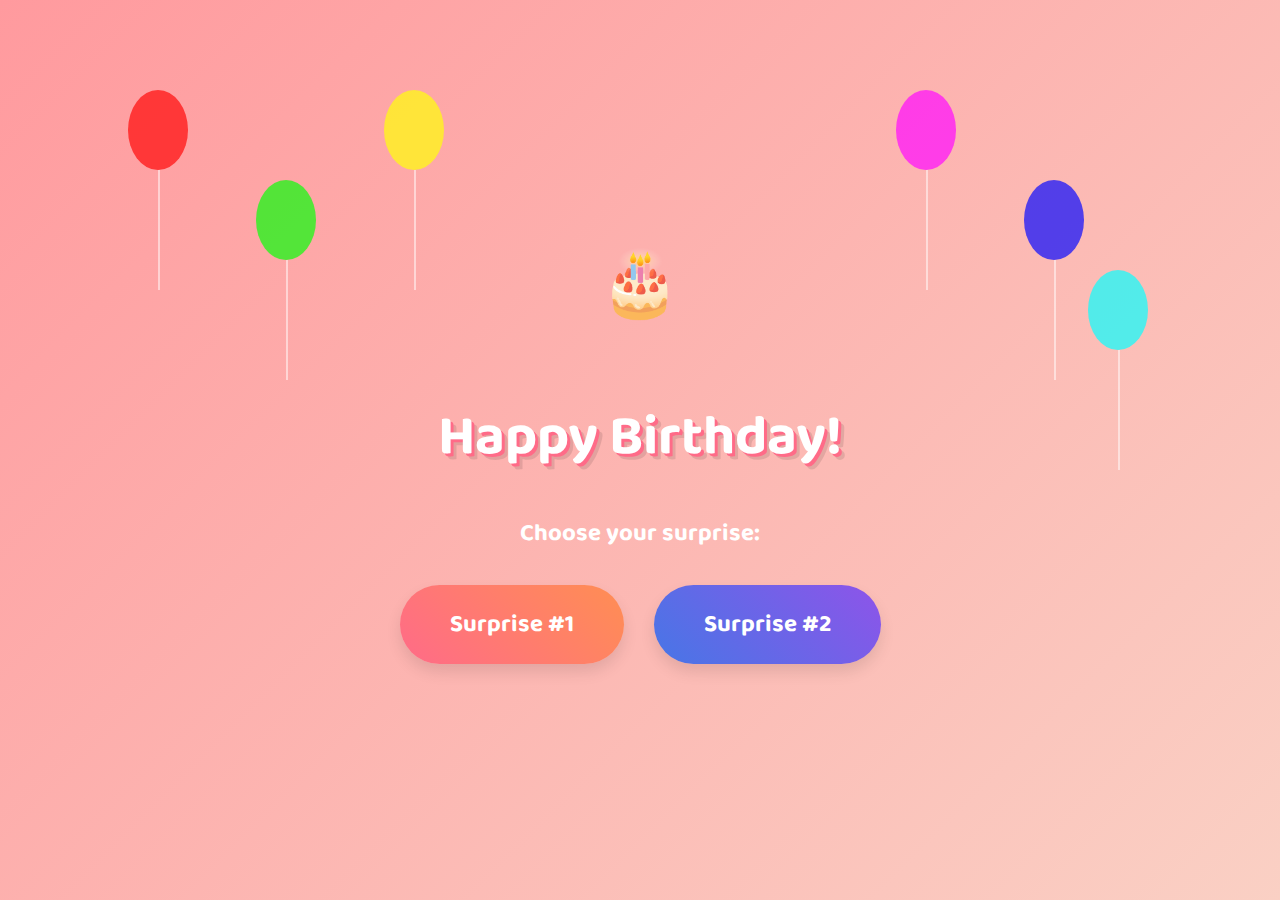
<file: index.html>
<!DOCTYPE html>
<html lang="en">
<head>
    <meta charset="UTF-8">
    <meta name="viewport" content="width=device-width, initial-scale=1.0">
    <title>Birthday Surprise!</title>
    <style>
        @import url('https://fonts.googleapis.com/css2?family=Baloo+2:wght@700&family=Pacifico&display=swap');
        
        body {
            font-family: 'Baloo 2', cursive;
            margin: 0;
            padding: 0;
            height: 100vh;
            overflow: hidden;
            background: linear-gradient(135deg, #ff9a9e 0%, #fad0c4 100%);
            display: flex;
            justify-content: center;
            align-items: center;
            text-align: center;
        }
        
        .container {
            position: relative;
            z-index: 10;
        }
        
        h1 {
            font-size: 3.5rem;
            color: #fff;
            text-shadow: 3px 3px 0 #ff6b88, 6px 6px 0 rgba(0,0,0,0.1);
            margin-bottom: 2rem;
            animation: bounce 1.5s infinite alternate;
        }
        
        .options {
            display: flex;
            gap: 30px;
            justify-content: center;
        }
        
        .option {
            padding: 20px 50px;
            font-size: 1.5rem;
            border-radius: 50px;
            text-decoration: none;
            color: white;
            font-weight: bold;
            transition: all 0.3s;
            box-shadow: 0 8px 15px rgba(0,0,0,0.1);
            position: relative;
            overflow: hidden;
        }
        
        .option:first-child {
            background: linear-gradient(45deg, #ff6b88, #ff8e53);
        }
        
        .option:last-child {
            background: linear-gradient(45deg, #4776E6, #8E54E9);
        }
        
        .option:hover {
            transform: translateY(-5px);
            box-shadow: 0 15px 20px rgba(0,0,0,0.2);
        }
        
        .option:active {
            transform: translateY(0);
        }
        
        .option:before {
            content: '';
            position: absolute;
            top: 0;
            left: -100%;
            width: 100%;
            height: 100%;
            background: linear-gradient(90deg, transparent, rgba(255,255,255,0.2), transparent);
            transition: 0.5s;
        }
        
        .option:hover:before {
            left: 100%;
        }
        
        /* Balloons */
        .balloon {
            position: absolute;
            width: 60px;
            height: 80px;
            border-radius: 50%;
            animation: float 6s ease-in-out infinite;
        }
        
        .balloon:before {
            content: '';
            position: absolute;
            width: 2px;
            height: 120px;
            background: rgba(255,255,255,0.5);
            top: 80px;
            left: 50%;
        }
        
        .balloon:nth-child(1) {
            background: rgba(255, 10, 10, 0.7);
            left: 10%;
            top: 10%;
            animation-delay: 0s;
        }
        
        .balloon:nth-child(2) {
            background: rgba(10, 255, 10, 0.7);
            left: 20%;
            top: 20%;
            animation-delay: 1s;
        }
        
        .balloon:nth-child(3) {
            background: rgba(255, 255, 10, 0.7);
            left: 30%;
            top: 10%;
            animation-delay: 2s;
        }
        
        .balloon:nth-child(4) {
            background: rgba(10, 10, 255, 0.7);
            left: 80%;
            top: 20%;
            animation-delay: 0.5s;
        }
        
        .balloon:nth-child(5) {
            background: rgba(255, 10, 255, 0.7);
            left: 70%;
            top: 10%;
            animation-delay: 1.5s;
        }
        
        .balloon:nth-child(6) {
            background: rgba(10, 255, 255, 0.7);
            left: 85%;
            top: 30%;
            animation-delay: 2.5s;
        }
        
        /* Confetti */
        .confetti {
            position: absolute;
            width: 10px;
            height: 10px;
            background: #f00;
            opacity: 0;
        }
        
        /* Animations */
        @keyframes float {
            0%, 100% {
                transform: translateY(0) rotate(0deg);
            }
            50% {
                transform: translateY(-20px) rotate(5deg);
            }
        }
        
        @keyframes bounce {
            0% {
                transform: translateY(0);
            }
            100% {
                transform: translateY(-20px);
            }
        }
        
        /* Cake icon */
        .cake {
            font-size: 4rem;
            margin-bottom: 1rem;
            display: inline-block;
            animation: pulse 1.5s infinite;
        }
        
        @keyframes pulse {
            0% { transform: scale(1); }
            50% { transform: scale(1.1); }
            100% { transform: scale(1); }
        }
        
        /* Responsive */
        @media (max-width: 768px) {
            h1 {
                font-size: 2.5rem;
            }
            
            .options {
                flex-direction: column;
                gap: 15px;
            }
            
            .option {
                padding: 15px 30px;
                font-size: 1.2rem;
            }
        }
    </style>
</head>
<body>
    <!-- Balloons -->
    <div class="balloon"></div>
    <div class="balloon"></div>
    <div class="balloon"></div>
    <div class="balloon"></div>
    <div class="balloon"></div>
    <div class="balloon"></div>
    
    <div class="container">
        <div class="cake">🎂</div>
        <h1>Happy Birthday!</h1>
        <h2 style="color: white; margin-bottom: 2rem;">Choose your surprise:</h2>
        
        <div class="options">
            <a href="option1/happybday-main/index.html" class="option">Surprise #1</a>
            <a href="option5/index.html" class="option">Surprise #2</a>
        </div>
    </div>

    <script>
        // Create confetti on click
        document.addEventListener('click', function(e) {
            const colors = ['#f00', '#0f0', '#00f', '#ff0', '#f0f', '#0ff'];
            
            for (let i = 0; i < 20; i++) {
                const confetti = document.createElement('div');
                confetti.className = 'confetti';
                confetti.style.left = e.pageX + 'px';
                confetti.style.top = e.pageY + 'px';
                confetti.style.backgroundColor = colors[Math.floor(Math.random() * colors.length)];
                confetti.style.transform = `rotate(${Math.random() * 360}deg)`;
                confetti.style.width = `${Math.random() * 10 + 5}px`;
                confetti.style.height = `${Math.random() * 10 + 5}px`;
                
                document.body.appendChild(confetti);
                
                let angle = Math.random() * Math.PI * 2;
                let velocity = Math.random() * 10 + 5;
                let x = 0;
                let y = 0;
                let opacity = 1;
                
                const animate = () => {
                    x += Math.cos(angle) * 0.5;
                    y += Math.sin(angle) * 0.5 + 0.7;
                    velocity *= 0.98;
                    opacity -= 0.02;
                    
                    confetti.style.left = e.pageX + x + 'px';
                    confetti.style.top = e.pageY + y + 'px';
                    confetti.style.opacity = opacity;
                    
                    if (opacity > 0) {
                        requestAnimationFrame(animate);
                    } else {
                        confetti.remove();
                    }
                };
                
                requestAnimationFrame(animate);
            }
        });
    </script>
</body>
</html>
</file>
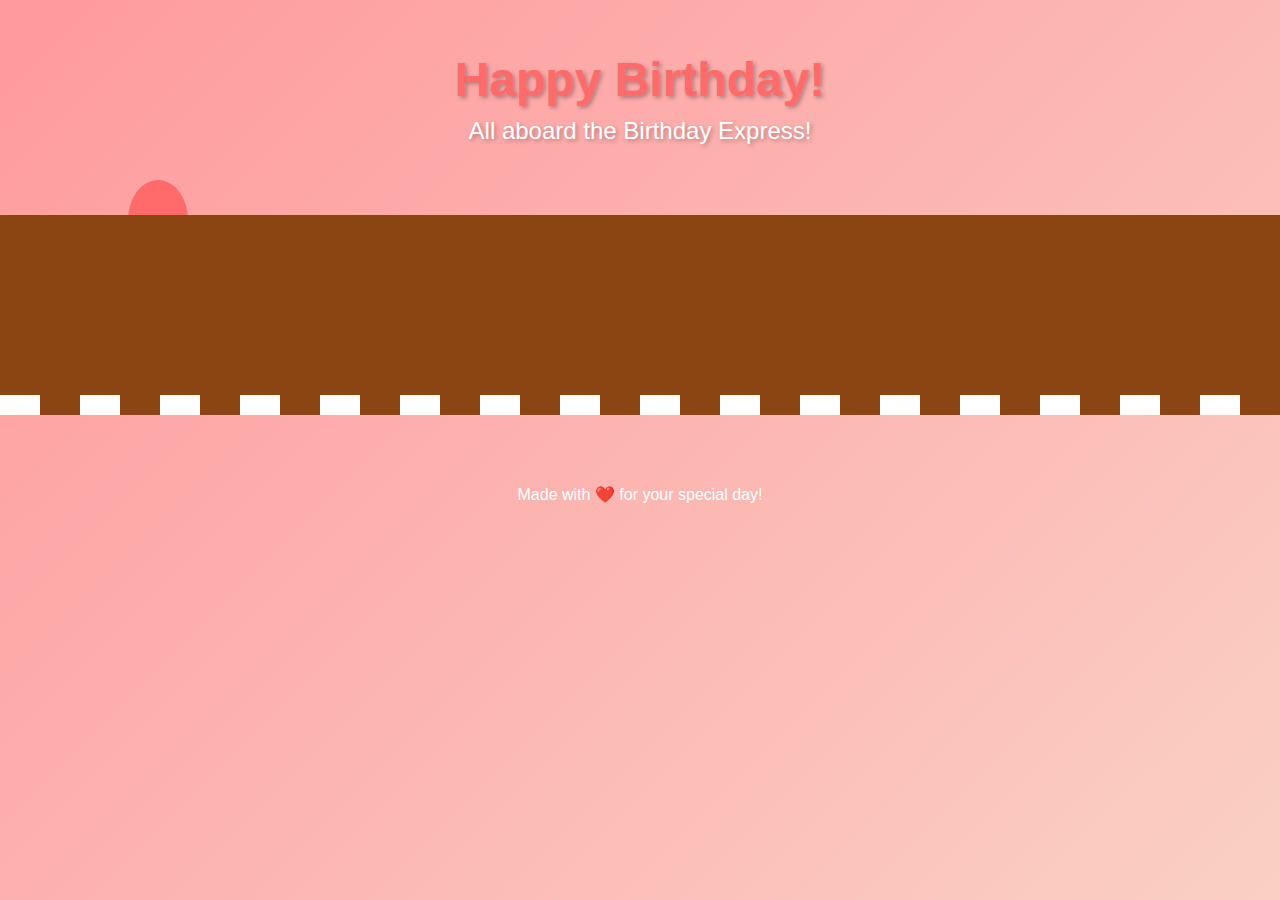
<file: option4/index.html>
<!DOCTYPE html>
<html lang="en">
<head>
    <meta charset="UTF-8">
    <meta name="viewport" content="width=device-width, initial-scale=1.0">
    <title>Birthday Express</title>
    <style>
        body {
            margin: 0;
            padding: 0;
            font-family: 'Comic Sans MS', cursive, sans-serif;
            background: linear-gradient(135deg, #ff9a9e 0%, #fad0c4 100%);
            overflow-x: hidden;
            height: 100vh;
            display: flex;
            flex-direction: column;
            align-items: center;
        }

        .header {
            text-align: center;
            margin: 20px 0;
            color: #fff;
            text-shadow: 2px 2px 4px rgba(0, 0, 0, 0.3);
        }

        h1 {
            font-size: 3rem;
            margin-bottom: 10px;
            color: #ff6b6b;
        }

        .subtitle {
            font-size: 1.5rem;
            color: #fff;
        }

        .train-track {
            width: 100%;
            height: 200px;
            background: #8B4513;
            position: relative;
            margin-top: 50px;
            display: flex;
            align-items: center;
            overflow: hidden;
        }

        .track-lines {
            position: absolute;
            width: 100%;
            height: 20px;
            background: repeating-linear-gradient(
                to right,
                #fff,
                #fff 40px,
                #8B4513 40px,
                #8B4513 80px
            );
            bottom: 0;
        }

        .train {
            display: flex;
            position: absolute;
            left: -1000px;
            animation: moveTrain 30s linear infinite;
        }

        .train:hover {
            animation-play-state: paused;
        }

        .engine, .cart {
            height: 150px;
            display: flex;
            flex-direction: column;
            align-items: center;
            position: relative;
        }

        .engine {
            width: 200px;
            background: #ff6b6b;
            border-radius: 20px 10px 10px 20px;
            z-index: 10;
        }

        .engine::before {
            content: '';
            position: absolute;
            width: 60px;
            height: 60px;
            background: #ffcc5c;
            border-radius: 50%;
            top: 20px;
            left: 20px;
        }

        .engine::after {
            content: '';
            position: absolute;
            width: 40px;
            height: 40px;
            background: #333;
            border-radius: 50%;
            bottom: -20px;
            left: 40px;
        }

        .cart {
            width: 150px;
            background: #ffcc5c;
            margin-left: -20px;
            border-radius: 10px;
        }

        .cart::after {
            content: '';
            position: absolute;
            width: 30px;
            height: 30px;
            background: #333;
            border-radius: 50%;
            bottom: -15px;
            left: 30px;
        }

        .cart:nth-child(2) {
            background: #ffcc5c;
        }

        .cart:nth-child(3) {
            background: #88d8b0;
        }

        .cart:nth-child(4) {
            background: #96ceb4;
        }

        .cart:nth-child(5) {
            background: #ff6f69;
        }

        .cart:nth-child(6) {
            background: #ffcc5c;
        }

        .cart:nth-child(7) {
            background: #88d8b0;
        }

        .image-container {
            width: 100px;
            height: 100px;
            margin-top: 15px;
            border-radius: 10px;
            overflow: hidden;
            cursor: pointer;
            transition: transform 0.3s;
            border: 3px solid white;
            box-shadow: 0 4px 8px rgba(0, 0, 0, 0.2);
        }

        .image-container:hover {
            transform: scale(1.05);
        }

        .image-container img {
            width: 100%;
            height: 100%;
            object-fit: cover;
        }

        .modal {
            display: none;
            position: fixed;
            top: 0;
            left: 0;
            width: 100%;
            height: 100%;
            background-color: rgba(0, 0, 0, 0.8);
            z-index: 100;
            justify-content: center;
            align-items: center;
        }

        .modal-content {
            max-width: 80%;
            max-height: 80%;
            animation: zoomIn 0.3s;
        }

        .close {
            position: absolute;
            top: 20px;
            right: 30px;
            color: white;
            font-size: 40px;
            font-weight: bold;
            cursor: pointer;
        }

        .balloons {
            position: absolute;
            width: 100%;
            height: 100%;
            pointer-events: none;
            z-index: -1;
        }

        .balloon {
            position: absolute;
            width: 60px;
            height: 80px;
            border-radius: 50%;
            animation: float 10s infinite ease-in;
        }

        @keyframes float {
            0% { transform: translateY(0) rotate(0deg); }
            50% { transform: translateY(-100px) rotate(10deg); }
            100% { transform: translateY(0) rotate(0deg); }
        }

        @keyframes moveTrain {
            0% { transform: translateX(0); }
            100% { transform: translateX(calc(100vw + 1000px)); }
        }

        @keyframes zoomIn {
            from { transform: scale(0); }
            to { transform: scale(1); }
        }

        .confetti {
            position: fixed;
            width: 10px;
            height: 10px;
            background-color: #f00;
            opacity: 0;
            z-index: 999;
            animation: confettiFall 5s linear forwards;
        }

        @keyframes confettiFall {
            0% {
                transform: translateY(-100px) rotate(0deg);
                opacity: 1;
            }
            100% {
                transform: translateY(100vh) rotate(360deg);
                opacity: 0;
            }
        }

        footer {
            margin-top: 50px;
            color: white;
            text-align: center;
            padding: 20px;
        }
    </style>
</head>
<body>
    <div class="balloons">
        <div class="balloon" style="background-color: #ff6b6b; left: 10%; top: 20%;"></div>
        <div class="balloon" style="background-color: #ffcc5c; left: 30%; top: 30%;"></div>
        <div class="balloon" style="background-color: #88d8b0; left: 70%; top: 25%;"></div>
        <div class="balloon" style="background-color: #96ceb4; left: 85%; top: 35%;"></div>
    </div>

    <div class="header">
        <h1>Happy Birthday!</h1>
        <div class="subtitle">All aboard the Birthday Express!</div>
    </div>

    <div class="train-track">
        <div class="track-lines"></div>
        <div class="train">
            <div class="engine"></div>
            <div class="cart">
                <div class="image-container" onclick="openModal('birthday-image1.jpg')">
                    <img src="birthday-image1.jpg" alt="Birthday Memory 1">
                </div>
            </div>
            <div class="cart">
                <div class="image-container" onclick="openModal('birthday-image2.jpg')">
                    <img src="birthday-image2.jpg" alt="Birthday Memory 2">
                </div>
            </div>
            <div class="cart">
                <div class="image-container" onclick="openModal('birthday-image3.jpg')">
                    <img src="birthday-image3.jpg" alt="Birthday Memory 3">
                </div>
            </div>
            <div class="cart">
                <div class="image-container" onclick="openModal('birthday-image4.jpg')">
                    <img src="birthday-image4.jpg" alt="Birthday Memory 4">
                </div>
            </div>
            <div class="cart">
                <div class="image-container" onclick="openModal('birthday-image5.jpg')">
                    <img src="birthday-image5.jpg" alt="Birthday Memory 5">
                </div>
            </div>
            <div class="cart">
                <div class="image-container" onclick="openModal('birthday-image6.jpg')">
                    <img src="birthday-image6.jpg" alt="Birthday Memory 6">
                </div>
            </div>
        </div>
    </div>

    <div id="modal" class="modal">
        <span class="close" onclick="closeModal()">&times;</span>
        <img class="modal-content" id="modalImage">
    </div>

    <footer>
        Made with ❤️ for your special day!
    </footer>

    <script>
        function openModal(imageSrc) {
            const modal = document.getElementById('modal');
            const modalImg = document.getElementById('modalImage');
            
            modal.style.display = 'flex';
            modalImg.src = imageSrc;
            
            // Create confetti
            createConfetti();
        }

        function closeModal() {
            document.getElementById('modal').style.display = 'none';
        }

        function createConfetti() {
            const colors = ['#ff6b6b', '#ffcc5c', '#88d8b0', '#96ceb4', '#ff6f69'];
            
            for (let i = 0; i < 50; i++) {
                const confetti = document.createElement('div');
                confetti.className = 'confetti';
                confetti.style.backgroundColor = colors[Math.floor(Math.random() * colors.length)];
                confetti.style.left = Math.random() * 100 + 'vw';
                confetti.style.animationDuration = (Math.random() * 3 + 2) + 's';
                confetti.style.width = (Math.random() * 10 + 5) + 'px';
                confetti.style.height = (Math.random() * 10 + 5) + 'px';
                
                document.body.appendChild(confetti);
                
                // Remove confetti after animation
                setTimeout(() => {
                    confetti.remove();
                }, 5000);
            }
        }

        // Close modal when clicking outside the image
        window.onclick = function(event) {
            const modal = document.getElementById('modal');
            if (event.target == modal) {
                closeModal();
            }
        }
    </script>
</body>
</html>
</file>
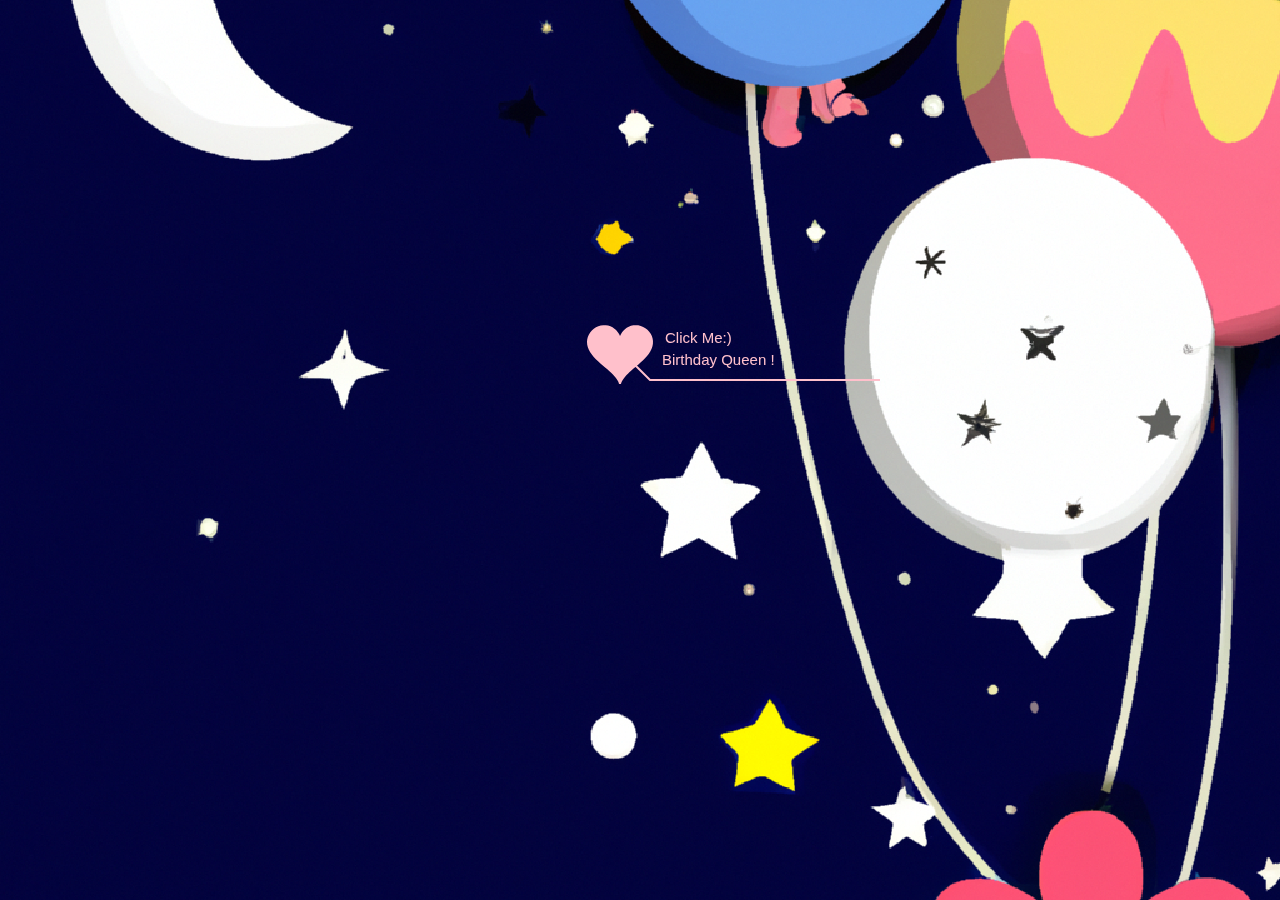
<file: option1/happybday-main/index.html>
<!DOCTYPE html PUBLIC "-//W3C//DTD XHTML 1.0 Strict//EN" "http://www.w3.org/TR/xhtml1/DTD/xhtml1-strict.dtd">
<html xml:lang="en" xmlns="http://www.w3.org/1999/xhtml">
<head>
    <meta http-equiv="Content-Type" content="text/html; charset=UTF-8">
    <title>HBD love</title>	    
    <link type="text/css" rel="stylesheet" href="./file/default.css">
    <script type="text/javascript" src="./file/jquery.min.js"></script>
    <script type="text/javascript" src="./file/jscex.min.js"></script>
    <script type="text/javascript" src="./file/jscex-parser.js"></script>
    <script type="text/javascript" src="./file/jscex-jit.js"></script>
    <script type="text/javascript" src="./file/jscex-builderbase.min.js"></script>
    <script type="text/javascript" src="./file/jscex-async.min.js"></script>
    <script type="text/javascript" src="./file/jscex-async-powerpack.min.js"></script>
    <script type="text/javascript" src="./file/functions.js" charset="utf-8"></script>
    <script type="text/javascript" src="./file/love.js" charset="utf-8"></script>
    <script>
        function playAudio() {
            var audio = document.getElementById("myAudio");
            audio.play();
        }
    </script>
</head>
<body>
    <div id="main">
        <div id="error"><a href="http://www.google.cn/chrome/intl/zh-CN/landing_chrome.html?hl=zh-CN&brand=CHMI">Chrome</a> (<a href="http://firefox.com.cn/download/">Firefox</a>)</div>
        <audio autoplay="autoplay" height="100" width="100" id="myAudio">
            <source src="aud.mp3" type="audio/mp3" />
            <embed height="100" width="100" src="aud.mp3" />
        </audio>
        <div id="wrap">
            <div id="text">
                <div id="code">
                    <span class="say">My beautiful friend Rohanna 💞</span><br>
                    <span class="say">Happy Birthday 🎈</span><br>
                    <span class="say">May God bless you 🍀</span><br>
                    <span class="say">And give you many happiness 💕</span><br>
                    <span class="say">I loved you ❤️</span><br>
                    <span class="say">And I will always love you 🥺 ❤️</span><br>
                    <span class="say">Hope you have a great day today ❤️😘</span><br>
                </div>
            </div>
            <div id="clock-box">
                <span id="clock">6940 days 0 hours 0 minutes 0 seconds</span> <!-- Change to "6940 days..." if needed -->
            </div>
            <canvas id="canvas" width="1100" height="680"></canvas>
        </div>
    </div>

    <script>
    (function() {
        var canvas = $('#canvas');
		
        if (!canvas[0].getContext) {
            $("#error").show();
            return false;
        }

        var width = canvas.width();
        var height = canvas.height();        
        canvas.attr("width", width);
        canvas.attr("height", height);

        var opts = {
            seed: {
                x: width / 2 - 20,
                color: "rgb(190, 26, 37)",
                scale: 2
            },
            branch: [
                [535, 680, 570, 250, 500, 200, 30, 100, [
                    [540, 500, 455, 417, 340, 400, 13, 100, [
                        [450, 435, 434, 430, 394, 395, 2, 40]
                    ]],
                    [550, 445, 600, 356, 680, 345, 12, 100, [
                        [578, 400, 648, 409, 661, 426, 3, 80]
                    ]],
                    [539, 281, 537, 248, 534, 217, 3, 40],
                    [546, 397, 413, 247, 328, 244, 9, 80, [
                        [427, 286, 383, 253, 371, 205, 2, 40],
                        [498, 345, 435, 315, 395, 330, 4, 60]
                    ]],
                    [546, 357, 608, 252, 678, 221, 6, 100, [
                        [590, 293, 646, 277, 648, 271, 2, 80]
                    ]]
                ]] 
            ],
            bloom: {
                num: 700,
                width: 1080,
                height: 650,
            },
            footer: {
                width: 1200,
                height: 5,
                speed: 10,
            }
        }

        var tree = new Tree(canvas[0], width, height, opts);
        var seed = tree.seed;
        var foot = tree.footer;
        var hold = 1;

        canvas.click(function(e) {
            playAudio();
            var offset = canvas.offset(), x, y;
            x = e.pageX - offset.left;
            y = e.pageY - offset.top;
            if (seed.hover(x, y)) {
                hold = 0; 
                canvas.unbind("click");
                canvas.unbind("mousemove");
                canvas.removeClass('hand');
            }
        }).mousemove(function(e) {
            var offset = canvas.offset(), x, y;
            x = e.pageX - offset.left;
            y = e.pageY - offset.top;
            canvas.toggleClass('hand', seed.hover(x, y));
        });

        var seedAnimate = eval(Jscex.compile("async", function () {
            seed.draw();
            while (hold) {
                $await(Jscex.Async.sleep(10));
            }
            while (seed.canScale()) {
                seed.scale(0.95);
                $await(Jscex.Async.sleep(10));
            }
            while (seed.canMove()) {
                seed.move(0, 2);
                foot.draw();
                $await(Jscex.Async.sleep(10));
            }
        }));

        var growAnimate = eval(Jscex.compile("async", function () {
            do {
                tree.grow();
                $await(Jscex.Async.sleep(10));
            } while (tree.canGrow());
        }));

        var flowAnimate = eval(Jscex.compile("async", function () {
            do {
                tree.flower(2);
                $await(Jscex.Async.sleep(10));
            } while (tree.canFlower());
        }));

        var moveAnimate = eval(Jscex.compile("async", function () {
            tree.snapshot("p1", 240, 0, 610, 680);
            while (tree.move("p1", 500, 0)) {
                foot.draw();
                $await(Jscex.Async.sleep(10));
            }
            foot.draw();
            tree.snapshot("p2", 500, 0, 610, 680);

            canvas.parent().css("background", "url(" + tree.toDataURL('image/png') + ")");
            canvas.css("background", "#ffe");
            $await(Jscex.Async.sleep(300));
            canvas.css("background", "none");
        }));

        var textAnimate = eval(Jscex.compile("async", function () {
            $("#code").show().typewriter();
        }));
	    
        var runAsync = eval(Jscex.compile("async", function () {
            $await(seedAnimate());
            $await(growAnimate());
            $await(flowAnimate());
            $await(moveAnimate());
            textAnimate().start();
        }));

        runAsync().start();
    })();
    </script>
</body>
</html>
</file>
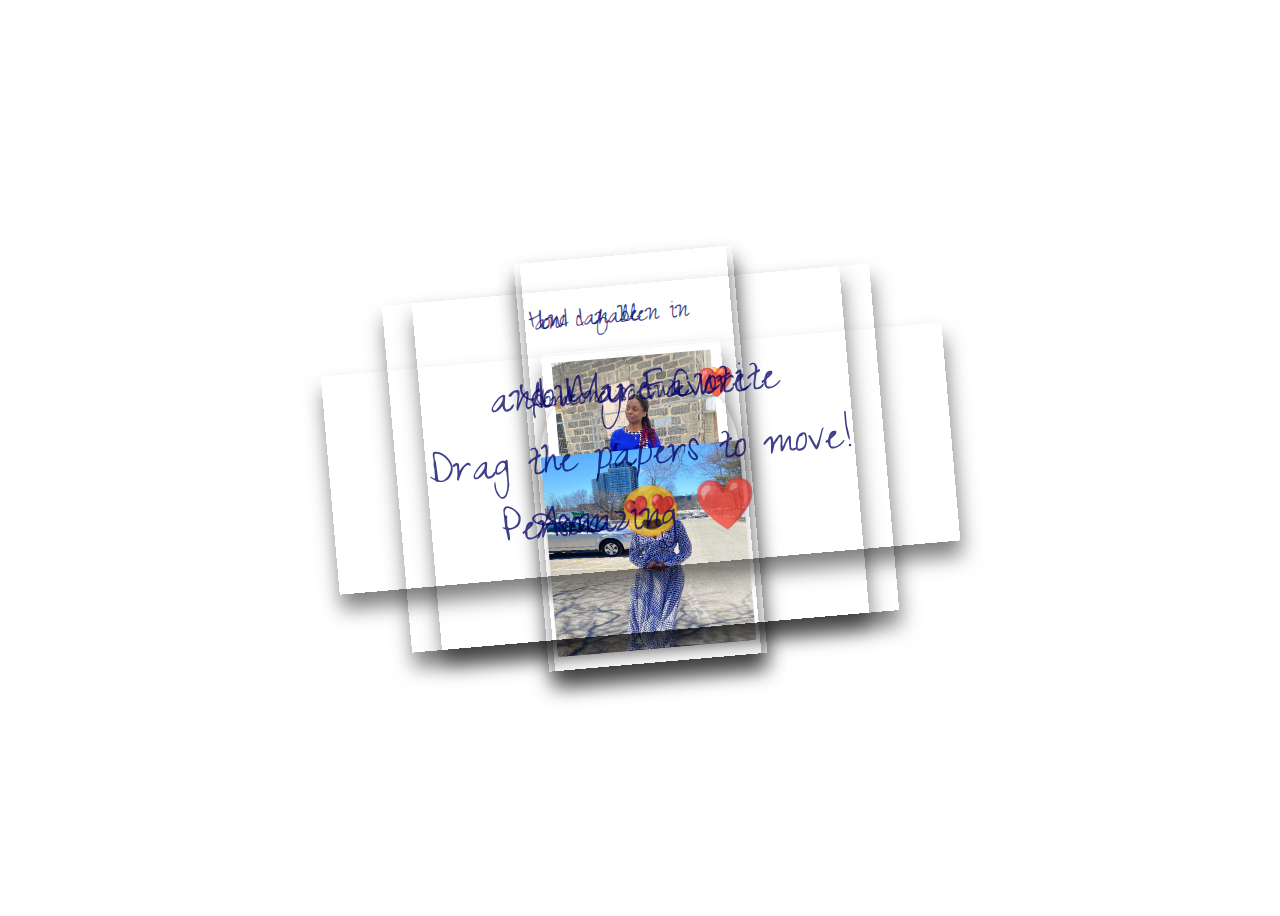
<file: option2/impressingCrush-main/index.html>
<!DOCTYPE html>
<html lang="en" >
<head>
  <meta charset="UTF-8">
  <title>CodePen - Drag Papers ❤️</title>
  <link rel='stylesheet' href='https://fonts.googleapis.com/css2?family=Short+Stack&amp;family=Homemade+Apple&amp;display=swap'><link rel="stylesheet" href="./style.css">

</head>
<body>
<!-- partial:index.partial.html -->
<!-- A pen by Developer Rahul  -->
<div class="paper heart">

</div>

  
<div class="paper image">
  <p> and I fallen in</p>
    <p>Love with You 😍 </p>
   <img src="images/1.jpg" />
</div>

<div class="paper image">
  <p</p>
  <img src="images/2.jpg" />
</div>

<div class="paper image">
  <p>How can be </p>
   <p> someone so cute ❤️ </p>

  <img src="images/3.jpg" />
</div>



<div class="paper red">
<p class="p1"> and My Favorite</p>
<p class="p2">Person 😍</p>
</div>

<div class="paper">
<p class="p1">You are Cute </p>
  <p class="p1">Amazing <span style="color: red !important;">❤️</span></p>
</div>

<div class="paper">
<p class="p1">Drag the papers to move!</p>
</div>
<!-- partial -->
  <script  src="./script.js"></script>

</body>
</html>
</file>
<file: option1/happybday-main/file/default.css>
body {
  margin: 0;
  padding: 0;
  background-image: url('../img2.png');
image-rendering: crisp-edges; /* For modern browsers */
image-rendering: pixelated;    /* For pixel-style art */

  background-size: cover;
  background-repeat: no-repeat;
  font-size: 14px;
  font-family: sans-serif;
  color: white;
  overflow: auto;
}
a {
  color: white;
  font-size: 14px;
}
#main {
  width: 100%;
}
#wrap {
  position: relative;
  margin: 0 auto;
  width: 1100px;
  height: 680px;
  margin-top: 10px;
}
#text {
  width: 272px;
  height: 560px;
  left: 188px;
  top: 80px;
  position: absolute;
}
#code {
  display: none;
  color: rgb(196, 255, 255);
  font-size: 16px;
  margin-top: 70px;
  line-height: 25px;
  font-size: larger;
  font-weight: bolder;
}
#clock-box {
  position: absolute;
  left: 60px;
  top: 550px;
  font-size: 28px;
  display: none;
}
#clock-box a {
  font-size: 28px;
  text-decoration: none;
}
#clock {
  margin-left: 48px;
}
#clock .digit {
  font-size: 64px;
}
#canvas {
  margin: 0 auto;
  width: 1100px;
  height: 680px;
}
#error {
  margin: 0 auto;
  text-align: center;
  margin-top: 60px;
  display: none;
}
.hand {
  cursor: pointer;
}
.say {
  margin-left: 5px;
}
.space {
  margin-right: 150px;
}

#message-box{
  position: absolute;
  margin-top:450px;
  font-size: 25px;
  font-family: monospace;

}
</file>
<file: option2/impressingCrush-main/style.css>
@import url('https://fonts.googleapis.com/css2?family=Zeyada&display=swap');




body {
  height: 100vh;
  display: flex;
  align-items: center;
  justify-content: center;

  background-size: 1000px;
  background-image: url("https://www.psdgraphics.com/wp-content/uploads/2022/01/white-math-paper-texture.jpg");
  background-position: center center;
}

.paper {
  background-image: url("https://i0.wp.com/textures.world/wp-content/uploads/2018/10/2-Millimeter-Paper-Background-copy.jpg?ssl=1");
  background-size: 500px;
  background-position: center center;
  padding: 20px 100px;
/*  min-width: 800px; */
  
  transform: rotateZ(-5deg);
  box-shadow: 1px 15px 20px 0px rgba(0,0,0,0.5);
  
  position: absolute;
}

.paper.heart {
  position: relative;
  width: 200px;
  height: 200px;
  padding: 0;
  border-radius: 50%;
}

.paper.image {
  padding: 10px;
}
.paper.image p {
  font-size: 30px;
}

img {
  max-height: 200px;
  width: 100%;
  user-select: none;
}

.paper.heart::after {
  content: "";
  background-image: url('https://cdn.pixabay.com/photo/2016/03/31/19/25/cartoon-1294994__340.png');
  width: 100%;
  height: 100%;
  position: absolute;
  top: 0;
  left: 0;
  background-size: 150px;
  background-position: center center;
  background-repeat: no-repeat;
  opacity: 0.6;
}

p {
  font-family: 'Zeyada';
  font-size: 50px;
  color: rgb(0,0,100);
  opacity: 0.75;
  user-select: none;
  
  // filter: drop-shadow(2px 1.5px 1px rgba(0,0,105,0.9));
}
</file>
